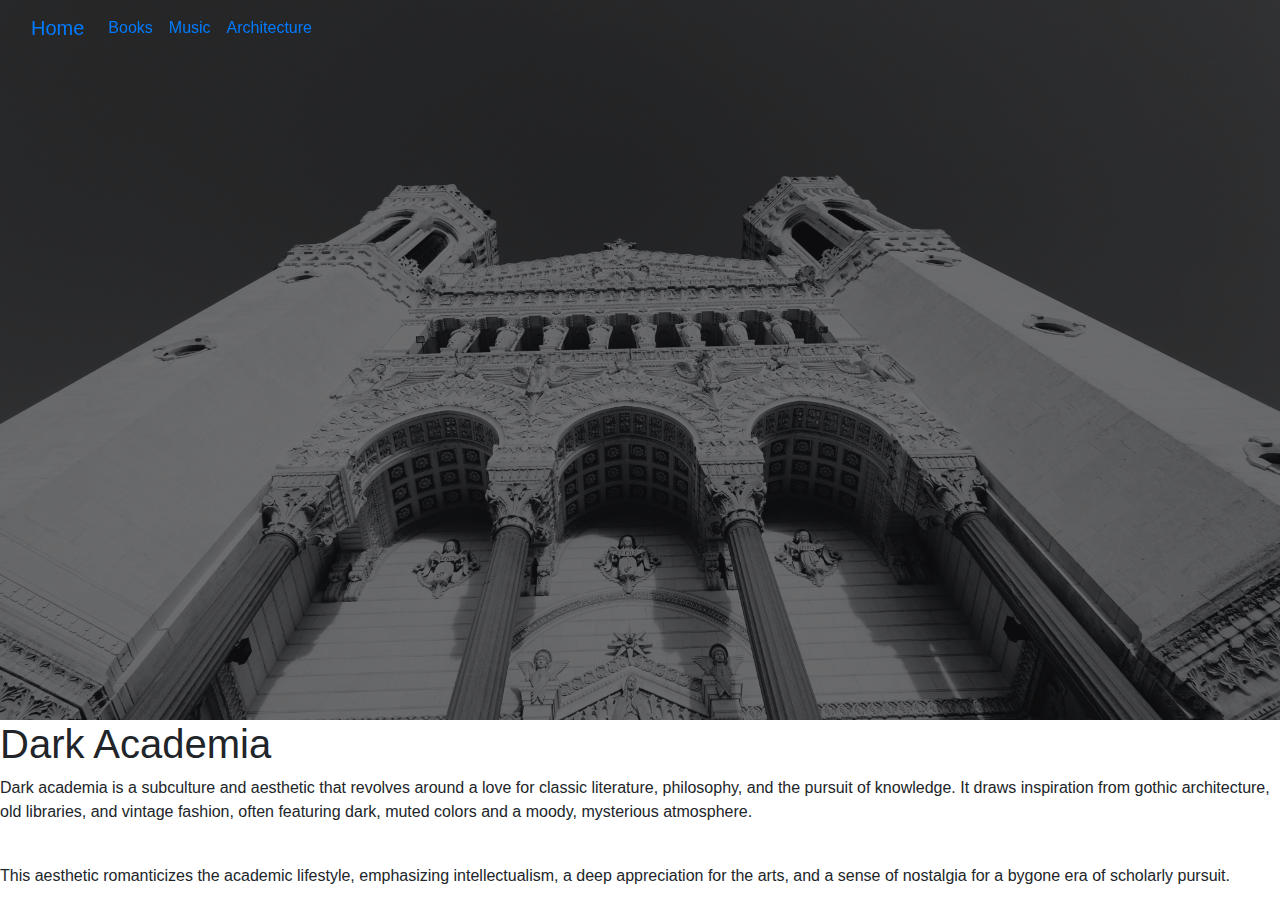
<file: index.html>
<!DOCTYPE html>
<html lang="en">
<head>
  <meta charset="UTF-8">
  <meta name="viewport" content="width=device-width, initial-scale=1.0">
  <link href="C:\laiba khan\Dark-academia-landing-page\custom.css" rel="stylesheet">
  <!-- Bootstrap CSS -->
  <link href="asset\bootstrap\css\bootstrap.min.css" rel="stylesheet">
  <title>Dark Academia</title>
</head>
<body>
<nav class="navbar fixed-top navbar-expand-lg navbar-* bg-*">
  <div class="container-fluid">
    <a class="navbar-brand" href="#">Home</a>
    <button class="navbar-toggler" type="button" data-bs-toggle="collapse" data-bs-target="#navbarNav" aria-controls="navbarNav" aria-expanded="false" aria-label="Toggle navigation">
      <span class="navbar-toggler-icon"></span>
    </button>
    <div class="collapse navbar-collapse" id="navbarNav">
      <ul class="navbar-nav">
        <li class="nav-item">
          <a class="nav-link" href="#">Books</a>
        </li>
        <li class="nav-item">
          <a class="nav-link" href="#">Music</a>
        </li>
        <li class="nav-item">
          <a class="nav-link" href="#">Architecture</a>
        </li>
      </ul>
    </div>
  </div>
</nav>
<div>
  <img src="Image sources\Untitled design (1).png" class="img-fluid" height="50px" bg-opacity-90>
  <div class="overlay-text">
    <h1 class="text-larger-than-h1" id="main-header">Dark Academia</h1>
    <p class="body-text">Dark academia is a subculture and aesthetic that revolves around a love for classic literature, philosophy, and the pursuit of knowledge. It draws inspiration from gothic architecture, old libraries, and vintage fashion, often featuring dark, muted colors and a moody, mysterious atmosphere.</p>
    <br>
    <p class="body-text">
      This aesthetic romanticizes the academic lifestyle, emphasizing intellectualism, a deep appreciation for the arts, and a sense of nostalgia for a bygone era of scholarly pursuit.
    </p>
  </div>
  </div>
<!-- Bootstrap Bundle with Popper -->
<script src="asset\bootstrap\js\bootstrap.min.js"></script>
</body>
</html>
</file>
